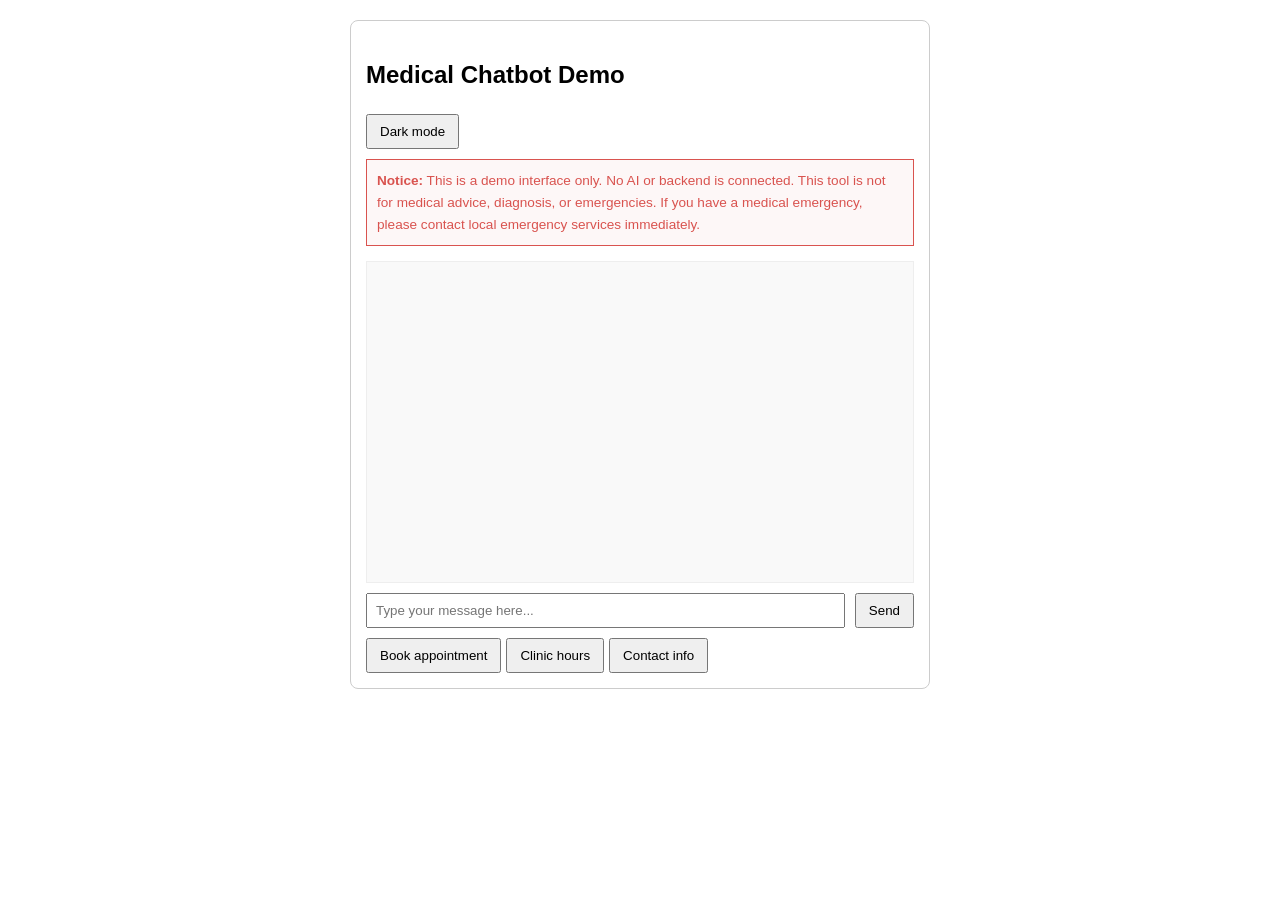
<file: index.html>
<!DOCTYPE html>
<html lang="en">
<head>
    <meta charset="UTF-8">
    <meta name="viewport" content="width=device-width, initial-scale=1.0">
    <title>Medical Chatbot Demo</title>
    <link rel="stylesheet" href="styles.css">
</head>
<body>

    <div id="chat-container">
        <h2>Medical Chatbot Demo</h2>
        <button type="button" id="themeToggle" aria-pressed="false" onclick="toggleTheme()">Dark mode</button>
        <div class="disclaimer">
            <strong>Notice:</strong> This is a demo interface only. No AI or backend is connected. 
            This tool is not for medical advice, diagnosis, or emergencies. If you have a medical emergency, please contact local emergency services immediately.
        </div>
        
        <div id="messages"></div>
        
        <div class="input-area">
            <input type="text" id="userInput" placeholder="Type your message here..." aria-label="Chat input">
            <button onclick="sendMessage()">Send</button>
        </div>

        <div class="prompts">
            <button onclick="setPrompt('How do I book an appointment?')">Book appointment</button>
            <button onclick="setPrompt('What are the clinic hours?')">Clinic hours</button>
            <button onclick="setPrompt('How can I contact the clinic?')">Contact info</button>
        </div>
    </div>

    <script src="app.js"></script>
</body>
</html>
</file>
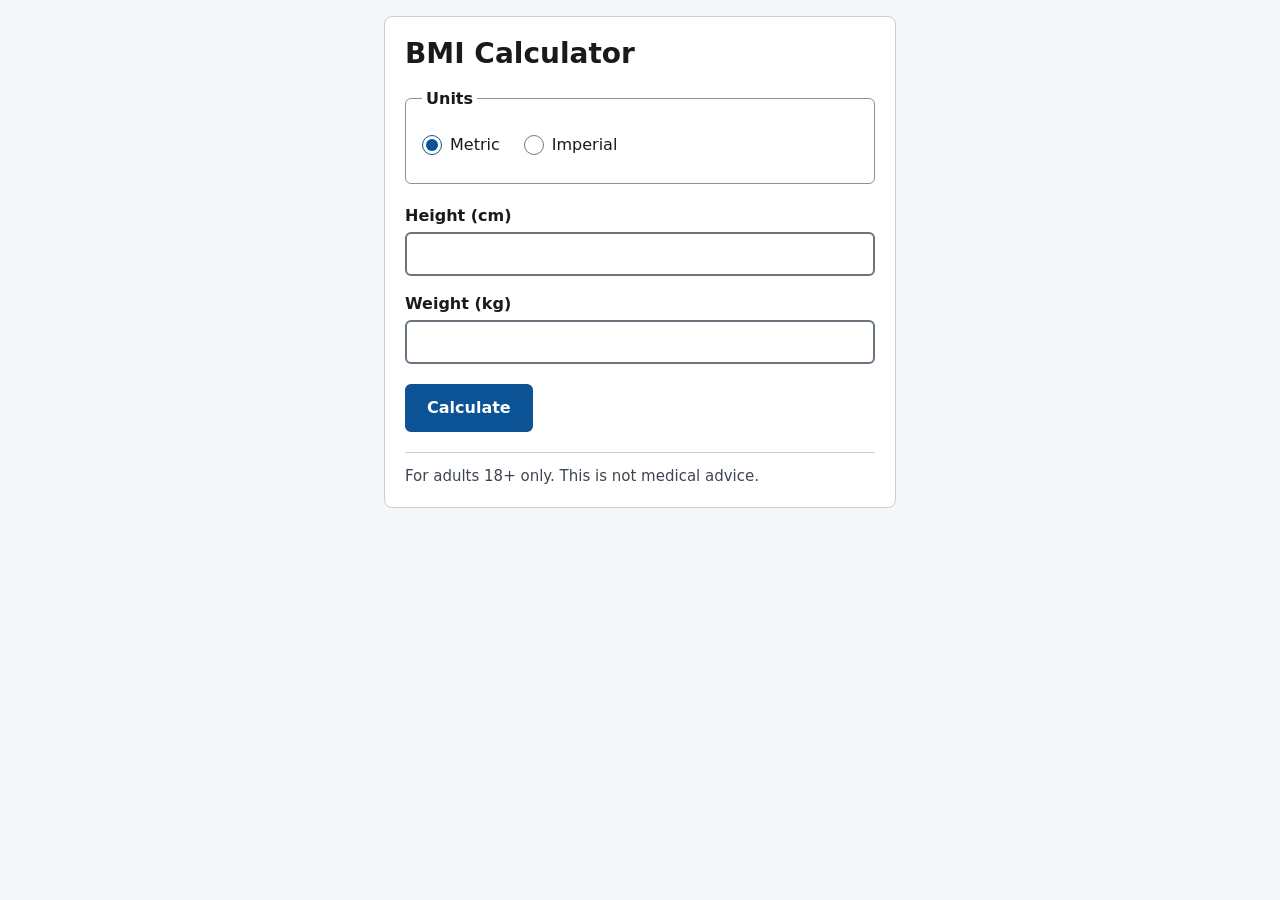
<file: generated-apps/bmi-calculator/index.html>
<!DOCTYPE html>
<html lang="en">
<head>
  <meta charset="utf-8">
  <meta name="viewport" content="width=device-width, initial-scale=1">
  <meta name="description" content="Calculate adult Body Mass Index (BMI) from height and weight in metric or imperial units. Runs entirely in your browser.">
  <title>BMI Calculator</title>
  <style>
    /* ---------- Base / reset ---------- */
    *,
    *::before,
    *::after {
      box-sizing: border-box;
    }

    /* Ensure the hidden attribute always wins, even over display rules below. */
    [hidden] {
      display: none !important;
    }

    html {
      -webkit-text-size-adjust: 100%;
      text-size-adjust: 100%;
    }

    body {
      margin: 0;
      padding: 1rem;
      min-width: 0;
      background-color: #f4f6f8;
      color: #1a1a1a; /* ~16:1 on #ffffff, ~15:1 on #f4f6f8 */
      font-family: system-ui, -apple-system, "Segoe UI", Roboto, "Helvetica Neue", Arial, "Noto Sans", "Liberation Sans", sans-serif;
      font-size: 1rem;
      line-height: 1.5;
      overflow-wrap: break-word;
    }

    main {
      width: 100%;
      max-width: 32rem;
      margin: 0 auto;
      padding: 1.25rem;
      background-color: #ffffff;
      border: 1px solid #c9cfd6;
      border-radius: 0.5rem;
    }

    h1 {
      margin: 0 0 1rem;
      font-size: 1.75rem;
      line-height: 1.2;
    }

    /* ---------- Visually hidden utility ---------- */
    .sr-only {
      position: absolute !important;
      width: 1px !important;
      height: 1px !important;
      padding: 0 !important;
      margin: -1px !important;
      overflow: hidden !important;
      clip: rect(0, 0, 0, 0) !important;
      white-space: nowrap !important;
      border: 0 !important;
    }

    /* ---------- Form layout ---------- */
    form {
      margin: 0;
    }

    fieldset {
      margin: 0 0 1.25rem;
      padding: 0.75rem 1rem 1rem;
      min-width: 0; /* allow fieldset to shrink on narrow screens */
      border: 1px solid #8a939c;
      border-radius: 0.375rem;
    }

    legend {
      padding: 0 0.25rem;
      font-weight: 600;
    }

    .radio-group {
      display: flex;
      flex-wrap: wrap;
      gap: 0.5rem 1.5rem;
    }

    .radio-option {
      display: flex;
      align-items: center;
      gap: 0.5rem;
      min-height: 2.75rem; /* comfortable touch target */
    }

    .radio-option label {
      cursor: pointer;
    }

    input[type="radio"] {
      width: 1.25rem;
      height: 1.25rem;
      margin: 0;
      accent-color: #0b5394;
      cursor: pointer;
      flex-shrink: 0;
    }

    .field {
      margin: 0 0 1rem;
    }

    .field-row {
      display: flex;
      flex-wrap: wrap;
      gap: 0 1rem;
    }

    .field-row > .field {
      flex: 1 1 8rem;
      min-width: 0;
    }

    .field label {
      display: block;
      margin-bottom: 0.25rem;
      font-weight: 600;
    }

    input[type="text"] {
      display: block;
      width: 100%;
      max-width: 100%;
      min-height: 2.75rem;
      padding: 0.5rem 0.75rem;
      font: inherit;
      color: #1a1a1a;
      background-color: #ffffff;
      border: 2px solid #6b7580; /* ~4.7:1 against white, meets 3:1 for UI components */
      border-radius: 0.375rem;
    }

    input[type="text"][aria-invalid="true"] {
      border-color: #b00020;
      border-width: 3px;
      padding: calc(0.5rem - 1px) calc(0.75rem - 1px);
      background-color: #fff5f6;
    }

    /* ---------- Errors ---------- */
    .error {
      margin: 0.25rem 0 0;
      color: #b00020; /* ~7:1 on #ffffff */
      font-size: 0.9375rem;
      font-weight: 600;
    }

    .error:empty {
      display: none;
    }

    /* ---------- Button ---------- */
    button {
      font: inherit;
    }

    #calculate-btn {
      display: inline-block;
      width: 100%;
      min-height: 2.75rem;
      margin-top: 0.25rem;
      padding: 0.625rem 1.25rem;
      color: #ffffff;
      background-color: #0b5394; /* white on #0b5394 is ~8:1 */
      border: 2px solid #0b5394;
      border-radius: 0.375rem;
      font-weight: 600;
      cursor: pointer;
    }

    #calculate-btn:hover {
      background-color: #083d6e;
      border-color: #083d6e;
    }

    #calculate-btn:active {
      background-color: #062c50;
      border-color: #062c50;
    }

    /* ---------- Focus indicators ---------- */
    input[type="text"]:focus-visible,
    input[type="radio"]:focus-visible,
    #calculate-btn:focus-visible {
      outline: 3px solid #1a1a1a;
      outline-offset: 2px;
      box-shadow: 0 0 0 5px #ffd54f;
    }

    /* Fallback for browsers without :focus-visible support */
    @supports not selector(:focus-visible) {
      input[type="text"]:focus,
      input[type="radio"]:focus,
      #calculate-btn:focus {
        outline: 3px solid #1a1a1a;
        outline-offset: 2px;
      }
    }

    /* ---------- Result ---------- */
    #result {
      margin-top: 1.25rem;
    }

    #result-content {
      padding: 0.75rem 1rem;
      background-color: #f4f6f8;
      border: 1px solid #c9cfd6;
      border-left: 0.5rem solid #6b7580;
      border-radius: 0.375rem;
    }

    #result-content p {
      margin: 0.25rem 0;
      font-size: 1.125rem;
    }

    #bmi-value {
      font-size: 1.5rem;
    }

    /* Category accents: decorative only, the text label is always shown. */
    #result[data-category="underweight"] #result-content {
      border-left-color: #1f5fa8;
    }

    #result[data-category="normal"] #result-content {
      border-left-color: #2e7d32;
    }

    #result[data-category="overweight"] #result-content {
      border-left-color: #b45309;
    }

    #result[data-category="obese"] #result-content {
      border-left-color: #b00020;
    }

    /* ---------- Disclaimer ---------- */
    #disclaimer {
      margin: 1.25rem 0 0;
      padding-top: 0.75rem;
      border-top: 1px solid #c9cfd6;
      color: #3d4650; /* ~9.5:1 on white */
      font-size: 0.9375rem;
    }

    /* ---------- Small screens (down to 320px) ---------- */
    @media (max-width: 400px) {
      body {
        padding: 0.5rem;
      }

      main {
        padding: 1rem 0.75rem;
      }

      h1 {
        font-size: 1.5rem;
      }

      fieldset {
        padding: 0.5rem 0.75rem 0.75rem;
      }
    }

    @media (min-width: 480px) {
      #calculate-btn {
        width: auto;
      }
    }

    /* ---------- Forced colours (Windows High Contrast) ---------- */
    @media (forced-colors: active) {
      input[type="text"][aria-invalid="true"] {
        border-style: dashed;
      }

      #result-content {
        border-left-color: CanvasText;
      }
    }
  </style>
</head>
<body>
  <main>
    <h1>BMI Calculator</h1>

    <form id="bmi-form" novalidate>
      <fieldset id="unit-selector">
        <legend>Units</legend>
        <div class="radio-group">
          <div class="radio-option">
            <input type="radio" id="unit-metric" name="units" value="metric" checked>
            <label for="unit-metric">Metric</label>
          </div>
          <div class="radio-option">
            <input type="radio" id="unit-imperial" name="units" value="imperial">
            <label for="unit-imperial">Imperial</label>
          </div>
        </div>
      </fieldset>

      <div id="metric-fields">
        <div class="field">
          <label for="height-cm">Height (cm)</label>
          <input type="text" inputmode="decimal" id="height-cm" name="height-cm" autocomplete="off" aria-describedby="height-cm-error">
          <p id="height-cm-error" class="error"></p>
        </div>
        <div class="field">
          <label for="weight-kg">Weight (kg)</label>
          <input type="text" inputmode="decimal" id="weight-kg" name="weight-kg" autocomplete="off" aria-describedby="weight-kg-error">
          <p id="weight-kg-error" class="error"></p>
        </div>
      </div>

      <div id="imperial-fields" hidden>
        <div class="field-row">
          <div class="field">
            <label for="height-ft">Height (ft)</label>
            <input type="text" inputmode="numeric" id="height-ft" name="height-ft" autocomplete="off" aria-describedby="height-ft-error">
            <p id="height-ft-error" class="error"></p>
          </div>
          <div class="field">
            <label for="height-in">Height (in)</label>
            <input type="text" inputmode="decimal" id="height-in" name="height-in" autocomplete="off" aria-describedby="height-in-error">
            <p id="height-in-error" class="error"></p>
          </div>
        </div>
        <div class="field">
          <label for="weight-lb">Weight (lb)</label>
          <input type="text" inputmode="decimal" id="weight-lb" name="weight-lb" autocomplete="off" aria-describedby="weight-lb-error">
          <p id="weight-lb-error" class="error"></p>
        </div>
      </div>

      <button type="submit" id="calculate-btn">Calculate</button>
    </form>

    <div id="result" role="status" aria-live="polite" aria-atomic="true">
      <div id="result-content" hidden>
        <p>Your BMI: <strong id="bmi-value"></strong></p>
        <p>Category: <strong id="bmi-category"></strong></p>
      </div>
    </div>

    <p id="disclaimer">For adults 18+ only. This is not medical advice.</p>
  </main>

  <script src="app.js" defer></script>
</body>
</html>
</file>
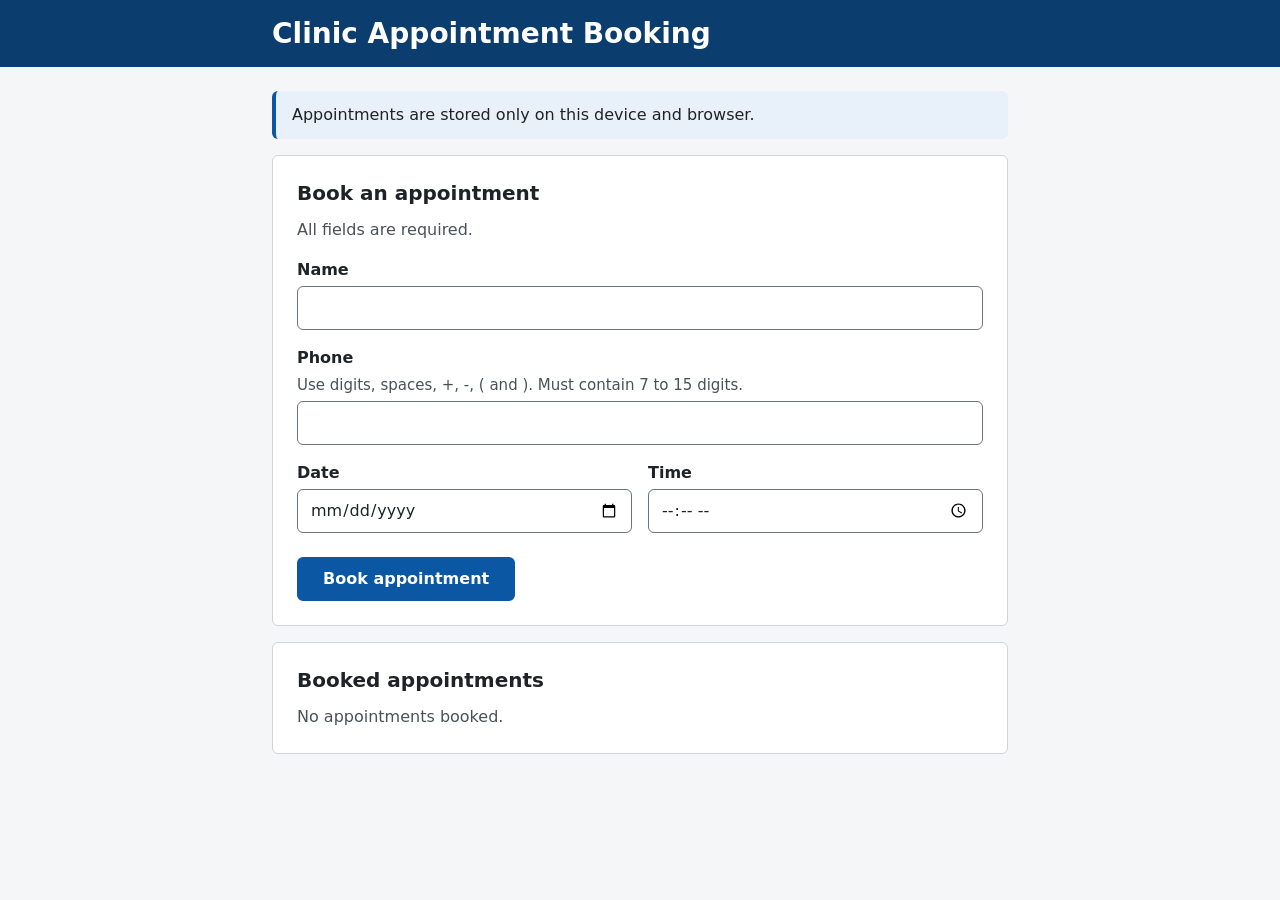
<file: generated-apps/clinic-appointment-booking/index.html>
<!DOCTYPE html>
<html lang="en">
<head>
  <meta charset="utf-8">
  <meta name="viewport" content="width=device-width, initial-scale=1">
  <!--
    Privacy hardening: block all network connections (fetch/XHR/WebSocket/beacon)
    and all form submissions. Script/style sources are intentionally not
    restricted so the app keeps working when opened via file://.
  -->
  <meta http-equiv="Content-Security-Policy" content="connect-src 'none'; form-action 'none'; object-src 'none'; base-uri 'none'">
  <meta name="referrer" content="no-referrer">
  <meta name="description" content="Book a clinic appointment. Appointments are stored only on this device and browser.">
  <title>Clinic Appointment Booking</title>
  <link rel="stylesheet" href="styles.css">
  <script src="app.js" defer></script>
</head>
<body>
  <header class="site-header">
    <div class="container">
      <h1 class="site-title">Clinic Appointment Booking</h1>
    </div>
  </header>

  <main id="main" class="container main-content">
    <p class="notice notice--privacy">Appointments are stored only on this device and browser.</p>

    <p id="storage-warning" class="notice notice--warning" role="alert" hidden></p>

    <noscript>
      <p class="notice notice--warning">This app needs JavaScript to book and display appointments. Please enable JavaScript and reload the page.</p>
    </noscript>

    <section class="card" aria-labelledby="booking-heading">
      <h2 id="booking-heading" class="card-title">Book an appointment</h2>
      <p class="form-intro">All fields are required.</p>

      <form id="booking-form" class="booking-form" novalidate>
        <div class="field">
          <label for="name" class="field-label">Name</label>
          <input
            id="name"
            name="name"
            type="text"
            class="field-input"
            autocomplete="name"
            required
            aria-required="true"
            aria-describedby="name-error">
          <p id="name-error" class="field-error"></p>
        </div>

        <div class="field">
          <label for="phone" class="field-label">Phone</label>
          <p id="phone-hint" class="field-hint">Use digits, spaces, +, -, ( and ). Must contain 7 to 15 digits.</p>
          <input
            id="phone"
            name="phone"
            type="tel"
            class="field-input"
            autocomplete="tel"
            inputmode="tel"
            required
            aria-required="true"
            aria-describedby="phone-hint phone-error">
          <p id="phone-error" class="field-error"></p>
        </div>

        <div class="field-row">
          <div class="field">
            <label for="date" class="field-label">Date</label>
            <input
              id="date"
              name="date"
              type="date"
              class="field-input"
              required
              aria-required="true"
              aria-describedby="date-error">
            <p id="date-error" class="field-error"></p>
          </div>

          <div class="field">
            <label for="time" class="field-label">Time</label>
            <input
              id="time"
              name="time"
              type="time"
              class="field-input"
              required
              aria-required="true"
              aria-describedby="time-error">
            <p id="time-error" class="field-error"></p>
          </div>
        </div>

        <div class="form-actions">
          <button type="submit" class="btn btn--primary">Book appointment</button>
        </div>

        <div id="form-message" class="message" role="status" aria-live="polite" aria-atomic="true"></div>
      </form>
    </section>

    <section class="card" aria-labelledby="list-heading">
      <h2 id="list-heading" class="card-title" tabindex="-1">Booked appointments</h2>

      <div id="list-message" class="message" role="status" aria-live="polite" aria-atomic="true"></div>

      <p id="empty-message" class="empty-message">No appointments booked.</p>
      <ul id="appointment-list" class="appointment-list" hidden></ul>
    </section>
  </main>
</body>
</html>
</file>
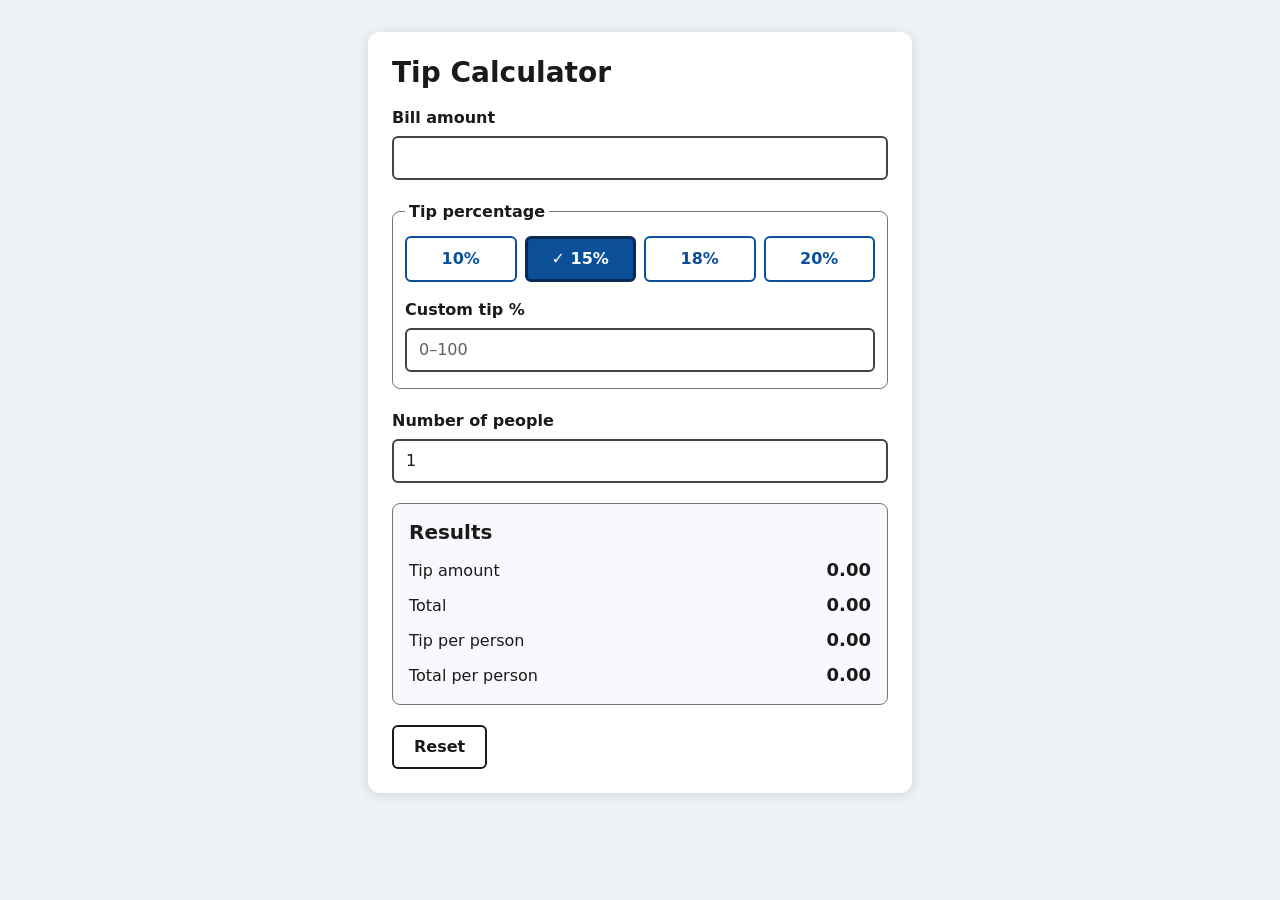
<file: generated-apps/tip-calculator/index.html>
<!DOCTYPE html>
<html lang="en">
<head>
  <meta charset="utf-8">
  <meta name="viewport" content="width=device-width, initial-scale=1">
  <title>Tip Calculator</title>
  <link rel="stylesheet" href="styles.css">
  <script src="app.js" defer></script>
</head>
<body>
  <main class="calculator">
    <h1>Tip Calculator</h1>

    <form id="tip-form" novalidate>
      <div class="field">
        <label for="bill">Bill amount</label>
        <input id="bill" name="bill" type="text" inputmode="decimal" autocomplete="off" aria-describedby="bill-error">
        <p id="bill-error" class="error-message" hidden></p>
      </div>

      <fieldset class="tip-group">
        <legend>Tip percentage</legend>
        <div class="tip-presets">
          <button type="button" class="tip-preset" data-tip="10" aria-pressed="false">10%</button>
          <button type="button" class="tip-preset is-selected" data-tip="15" aria-pressed="true">15%</button>
          <button type="button" class="tip-preset" data-tip="18" aria-pressed="false">18%</button>
          <button type="button" class="tip-preset" data-tip="20" aria-pressed="false">20%</button>
        </div>

        <div class="field">
          <label for="custom-tip">Custom tip %</label>
          <input id="custom-tip" name="custom-tip" type="text" inputmode="decimal" autocomplete="off" placeholder="0–100" aria-describedby="custom-tip-error">
          <p id="custom-tip-error" class="error-message" hidden></p>
        </div>
      </fieldset>

      <div class="field">
        <label for="people">Number of people</label>
        <input id="people" name="people" type="text" inputmode="numeric" autocomplete="off" value="1" aria-describedby="people-error">
        <p id="people-error" class="error-message" hidden></p>
      </div>

      <section id="results" class="results" aria-live="polite" aria-labelledby="results-heading">
        <h2 id="results-heading">Results</h2>
        <dl>
          <dt>Tip amount</dt>
          <dd id="result-tip" class="result-value">0.00</dd>
          <dt>Total</dt>
          <dd id="result-total" class="result-value">0.00</dd>
          <dt>Tip per person</dt>
          <dd id="result-tip-per-person" class="result-value">0.00</dd>
          <dt>Total per person</dt>
          <dd id="result-total-per-person" class="result-value">0.00</dd>
        </dl>
      </section>

      <button type="button" id="reset-btn" class="reset-btn">Reset</button>
    </form>
  </main>
</body>
</html>
</file>
<file: styles.css>
body { 
    font-family: sans-serif; 
    line-height: 1.6; 
    max-width: 600px; 
    width: 95%; 
    margin: 20px auto; 
    padding: 0 10px; 
    box-sizing: border-box;
}

#chat-container { 
    border: 1px solid #ccc; 
    padding: 15px; 
    border-radius: 8px; 
    width: 100%;
    box-sizing: border-box;
}

#messages { 
    height: 300px; 
    overflow-y: auto; 
    border: 1px solid #eee; 
    margin-bottom: 10px; 
    padding: 10px; 
    background: #f9f9f9; 
}

.disclaimer { 
    font-size: 0.85em; 
    color: #d9534f; 
    background: #fdf7f7; 
    padding: 10px; 
    border: 1px solid #d9534f; 
    margin-bottom: 15px; 
}

.input-area { 
    display: flex; 
    gap: 10px; 
}

input { 
    flex-grow: 1; 
    padding: 8px; 
    min-width: 0; /* Allows input to shrink below its content size */
}

.prompts { 
    margin-top: 10px; 
    display: flex; 
    gap: 5px; 
    flex-wrap: wrap; 
}

button { 
    padding: 8px 12px; 
    cursor: pointer; 
}

.bot-reply { color: blue; }

/* Theme toggle */
#themeToggle {
    margin-bottom: 10px;
}

#themeToggle:focus-visible {
    outline: 3px solid #005fcc;
    outline-offset: 2px;
}

/* Dark theme (applied when <body> has the "dark-mode" class) */
body.dark-mode {
    background: #121212;
    color: #e8e8e8;
}

body.dark-mode #chat-container {
    background: #1e1e1e;
    color: #e8e8e8;
    border-color: #444;
}

body.dark-mode #messages {
    background: #2a2a2a;
    color: #e8e8e8;
    border-color: #3a3a3a;
}

body.dark-mode .disclaimer {
    color: #ff9b97;
    background: #3a1f1f;
    border-color: #e06c68;
}

body.dark-mode .bot-reply {
    color: #8ab4f8;
}

body.dark-mode input {
    background: #2a2a2a;
    color: #e8e8e8;
    border: 1px solid #666;
}

body.dark-mode input::placeholder {
    color: #b0b0b0;
}

body.dark-mode button {
    background: #333;
    color: #e8e8e8;
    border: 1px solid #666;
}

body.dark-mode button:hover {
    background: #444;
}

body.dark-mode #themeToggle:focus-visible {
    outline: 3px solid #ffd166;
    outline-offset: 2px;
}

@media (max-width: 480px) {
    .input-area {
        flex-direction: column;
    }
    button {
        width: 100%;
    }
}
</file>
<file: generated-apps/clinic-appointment-booking/styles.css>
/* ==========================================================================
   Clinic Appointment Booking — styles
   Colour pairs chosen to meet WCAG 2.1 AA contrast (most exceed 4.5:1).
   ========================================================================== */

:root {
  --color-text: #1f2328;
  --color-text-muted: #4a5159;
  --color-bg: #f4f6f8;
  --color-surface: #ffffff;
  --color-border: #6b7280;        /* >= 3:1 against white for input borders */
  --color-border-subtle: #d0d5db;

  --color-header-bg: #0b3d6e;
  --color-header-text: #ffffff;

  --color-primary: #0b57a4;       /* white text on this: ~7.2:1 */
  --color-primary-hover: #08427d;

  --color-danger: #a1231b;        /* on white: ~7:1 */
  --color-danger-bg: #fdecea;

  --color-success: #1e6b34;
  --color-success-bg: #e7f4ea;

  --color-warning-text: #6b4100;
  --color-warning-bg: #fff4e0;
  --color-warning-border: #b36b00;

  --color-info-bg: #e8f0fa;
  --color-info-border: #0b57a4;

  --color-focus: #1a4fd6;

  --radius: 6px;
  --space-1: 0.25rem;
  --space-2: 0.5rem;
  --space-3: 0.75rem;
  --space-4: 1rem;
  --space-5: 1.5rem;
  --space-6: 2rem;

  --font-family: system-ui, -apple-system, "Segoe UI", Roboto, "Helvetica Neue", Arial, sans-serif;
}

/* Base ------------------------------------------------------------------- */

*,
*::before,
*::after {
  box-sizing: border-box;
}

[hidden] {
  display: none !important;
}

html {
  -webkit-text-size-adjust: 100%;
  text-size-adjust: 100%;
}

body {
  margin: 0;
  font-family: var(--font-family);
  font-size: 1rem;
  line-height: 1.5;
  color: var(--color-text);
  background-color: var(--color-bg);
}

h1,
h2,
p {
  margin: 0;
}

.container {
  width: 100%;
  max-width: 48rem;
  margin: 0 auto;
  padding-left: var(--space-4);
  padding-right: var(--space-4);
}

/* Visible focus indicator for all keyboard-focusable elements */
:focus-visible {
  outline: 3px solid var(--color-focus);
  outline-offset: 2px;
}

/* Fallback for browsers without :focus-visible support */
@supports not selector(:focus-visible) {
  :focus {
    outline: 3px solid var(--color-focus);
    outline-offset: 2px;
  }
}

/* Headings focused programmatically (tabindex="-1") */
[tabindex="-1"]:focus {
  outline: 3px solid var(--color-focus);
  outline-offset: 2px;
}

.visually-hidden {
  position: absolute !important;
  width: 1px !important;
  height: 1px !important;
  padding: 0 !important;
  margin: -1px !important;
  overflow: hidden !important;
  clip: rect(0, 0, 0, 0) !important;
  white-space: nowrap !important;
  border: 0 !important;
}

/* Header ----------------------------------------------------------------- */

.site-header {
  background-color: var(--color-header-bg);
  color: var(--color-header-text);
  padding: var(--space-4) 0;
}

.site-title {
  font-size: 1.375rem;
  line-height: 1.25;
  font-weight: 700;
}

@media (min-width: 36em) {
  .site-title {
    font-size: 1.75rem;
  }
}

/* Main layout ------------------------------------------------------------ */

.main-content {
  padding-top: var(--space-5);
  padding-bottom: var(--space-6);
}

.main-content > * + * {
  margin-top: var(--space-4);
}

/* Notices ---------------------------------------------------------------- */

.notice {
  padding: var(--space-3) var(--space-4);
  border-radius: var(--radius);
  border-left: 4px solid transparent;
}

.notice--privacy {
  background-color: var(--color-info-bg);
  border-left-color: var(--color-info-border);
  color: var(--color-text);
}

.notice--warning {
  background-color: var(--color-warning-bg);
  border-left-color: var(--color-warning-border);
  color: var(--color-warning-text);
  font-weight: 600;
}

/* Cards ------------------------------------------------------------------ */

.card {
  background-color: var(--color-surface);
  border: 1px solid var(--color-border-subtle);
  border-radius: var(--radius);
  padding: var(--space-4);
}

@media (min-width: 36em) {
  .card {
    padding: var(--space-5);
  }
}

.card-title {
  font-size: 1.25rem;
  line-height: 1.3;
  font-weight: 700;
  margin-bottom: var(--space-3);
}

.form-intro {
  color: var(--color-text-muted);
  margin-bottom: var(--space-4);
}

/* Form ------------------------------------------------------------------- */

.field {
  margin-bottom: var(--space-4);
  min-width: 0;
}

.field-row {
  display: grid;
  grid-template-columns: 1fr;
  column-gap: var(--space-4);
}

@media (min-width: 36em) {
  .field-row {
    grid-template-columns: 1fr 1fr;
  }
}

.field-label {
  display: block;
  font-weight: 600;
  margin-bottom: var(--space-1);
}

.field-hint {
  color: var(--color-text-muted);
  font-size: 0.9375rem;
  margin-bottom: var(--space-1);
}

.field-input {
  display: block;
  width: 100%;
  min-width: 0;
  min-height: 2.75rem;               /* 44px touch target */
  padding: var(--space-2) var(--space-3);
  font: inherit;
  font-size: 1rem;                   /* prevents iOS zoom on focus */
  color: var(--color-text);
  background-color: var(--color-surface);
  border: 1px solid var(--color-border);
  border-radius: var(--radius);
}

.field-input:focus-visible {
  outline: 3px solid var(--color-focus);
  outline-offset: 1px;
  border-color: var(--color-focus);
}

.field-input[aria-invalid="true"] {
  border: 2px solid var(--color-danger);
  background-color: #fffafa;
}

.field-error {
  color: var(--color-danger);
  font-weight: 600;
  font-size: 0.9375rem;
  margin-top: var(--space-1);
}

.field-error:empty {
  display: none;
}

.form-actions {
  margin-top: var(--space-2);
}

/* Buttons ---------------------------------------------------------------- */

.btn {
  display: inline-flex;
  align-items: center;
  justify-content: center;
  min-height: 2.75rem;
  padding: var(--space-2) var(--space-5);
  font: inherit;
  font-weight: 600;
  line-height: 1.2;
  border-radius: var(--radius);
  border: 2px solid transparent;
  cursor: pointer;
  text-align: center;
}

.btn--primary {
  background-color: var(--color-primary);
  border-color: var(--color-primary);
  color: #ffffff;
  width: 100%;
}

@media (min-width: 36em) {
  .btn--primary {
    width: auto;
  }
}

.btn--primary:hover {
  background-color: var(--color-primary-hover);
  border-color: var(--color-primary-hover);
}

.btn--danger {
  background-color: var(--color-surface);
  border-color: var(--color-danger);
  color: var(--color-danger);
  padding-left: var(--space-4);
  padding-right: var(--space-4);
}

.btn--danger:hover {
  background-color: var(--color-danger-bg);
}

/* Messages (live regions) ----------------------------------------------- */

.message {
  margin-top: var(--space-4);
  border-radius: var(--radius);
}

.message:empty {
  margin: 0;
  padding: 0;
  border: 0;
}

.message--success {
  padding: var(--space-3) var(--space-4);
  background-color: var(--color-success-bg);
  color: var(--color-success);
  border-left: 4px solid var(--color-success);
  font-weight: 600;
}

.message--error {
  padding: var(--space-3) var(--space-4);
  background-color: var(--color-danger-bg);
  color: var(--color-danger);
  border-left: 4px solid var(--color-danger);
  font-weight: 600;
}

#list-message:not(:empty) {
  margin-top: 0;
  margin-bottom: var(--space-4);
}

/* Appointment list ------------------------------------------------------- */

.empty-message {
  color: var(--color-text-muted);
}

.appointment-list {
  list-style: none;
  margin: 0;
  padding: 0;
}

.appointment {
  display: flex;
  flex-wrap: wrap;
  align-items: flex-start;
  justify-content: space-between;
  gap: var(--space-3);
  padding: var(--space-4) 0;
  border-top: 1px solid var(--color-border-subtle);
}

.appointment:first-child {
  border-top: 0;
  padding-top: 0;
}

.appointment:last-child {
  padding-bottom: 0;
}

.appointment__details {
  flex: 1 1 14rem;
  min-width: 0;
}

.appointment__name {
  font-weight: 700;
  font-size: 1.0625rem;
  overflow-wrap: anywhere;
  word-break: break-word;
  margin-bottom: var(--space-1);
}

.appointment__meta {
  display: grid;
  grid-template-columns: auto 1fr;
  column-gap: var(--space-3);
  row-gap: var(--space-1);
  margin: 0;
}

.appointment__meta dt {
  color: var(--color-text-muted);
  font-weight: 600;
}

.appointment__meta dd {
  margin: 0;
  overflow-wrap: anywhere;
  word-break: break-word;
}

.appointment__actions {
  flex: 0 0 auto;
}

/* Windows High Contrast / forced colours -------------------------------- */

@media (forced-colors: active) {
  .btn,
  .field-input,
  .notice,
  .message--success,
  .message--error {
    border: 1px solid CanvasText;
  }

  :focus-visible {
    outline: 3px solid Highlight;
  }
}
</file>
<file: generated-apps/tip-calculator/styles.css>
/* Tip Calculator styles
   Mobile-first, system fonts only, no external resources.
   Colour pairs chosen for >= 4.5:1 contrast:
   - #1a1a1a on #ffffff  (~17.4:1)
   - #444444 on #ffffff  (~9.7:1)
   - #0b4f99 on #ffffff  (~8.2:1)
   - #ffffff on #0b4f99  (~8.2:1)
   - #b00020 on #ffffff  (~7.4:1)
   - #5f5f5f on #ffffff  (~6.4:1, placeholder)
*/

*,
*::before,
*::after {
  box-sizing: border-box;
}

[hidden] {
  display: none !important;
}

html {
  -webkit-text-size-adjust: 100%;
  text-size-adjust: 100%;
}

body {
  margin: 0;
  min-width: 320px;
  background: #eef1f5;
  color: #1a1a1a;
  font-family: system-ui, -apple-system, "Segoe UI", Roboto, "Helvetica Neue", Arial, sans-serif;
  font-size: 1rem;
  line-height: 1.5;
}

/* ---------- Layout ---------- */

.calculator {
  width: 100%;
  max-width: 34rem;
  margin: 0 auto;
  padding: 1rem;
  background: #ffffff;
}

h1 {
  margin: 0 0 1rem;
  font-size: 1.5rem;
  line-height: 1.2;
}

h2 {
  margin: 0 0 0.75rem;
  font-size: 1.25rem;
  line-height: 1.2;
}

#tip-form {
  display: flex;
  flex-direction: column;
  gap: 1.25rem;
}

/* ---------- Fields ---------- */

.field {
  display: flex;
  flex-direction: column;
  gap: 0.375rem;
}

label,
legend {
  font-weight: 600;
  color: #1a1a1a;
}

input {
  width: 100%;
  min-height: 2.75rem;
  margin: 0;
  /* 2px border; the invalid state uses a 3px border and removes 1px of
     padding on each side so the field does not change size. */
  padding: 0.5rem 0.75rem;
  border: 2px solid #444444;
  border-radius: 0.375rem;
  background: #ffffff;
  color: #1a1a1a;
  font: inherit;
  font-size: 1rem; /* >= 16px prevents iOS zoom on focus */
}

input::placeholder {
  color: #5f5f5f;
  opacity: 1;
}

input:hover {
  border-color: #1a1a1a;
}

/* Invalid inputs: red border plus a thicker width (not colour alone). */
input[aria-invalid="true"] {
  border: 3px solid #b00020;
  padding: calc(0.5rem - 1px) calc(0.75rem - 1px);
}

.error-message {
  margin: 0;
  color: #b00020;
  background: #ffffff;
  font-size: 0.875rem;
  font-weight: 600;
  line-height: 1.4;
}

/* ---------- Tip presets ---------- */

.tip-group {
  display: flex;
  flex-direction: column;
  gap: 1rem;
  min-width: 0;
  margin: 0;
  padding: 0.75rem 0.75rem 1rem;
  border: 1px solid #767676;
  border-radius: 0.5rem;
}

.tip-group legend {
  padding: 0 0.25rem;
}

.tip-presets {
  display: grid;
  grid-template-columns: repeat(2, minmax(0, 1fr));
  gap: 0.5rem;
}

button {
  font: inherit;
  cursor: pointer;
}

.tip-preset {
  min-height: 2.75rem;
  padding: 0.5rem;
  border: 2px solid #0b4f99;
  border-radius: 0.375rem;
  background: #ffffff;
  color: #0b4f99;
  font-size: 1rem;
  font-weight: 600;
  white-space: nowrap;
}

.tip-preset:hover {
  background: #e3edf8; /* #0b4f99 on #e3edf8 is ~7.0:1 */
}

/* Selected preset: different background, bold border and a check mark,
   so the state is not conveyed by colour alone. */
.tip-preset[aria-pressed="true"],
.tip-preset.is-selected {
  border: 3px solid #062a52;
  background: #0b4f99;
  color: #ffffff;
  font-weight: 700;
}

.tip-preset[aria-pressed="true"]::before,
.tip-preset.is-selected::before {
  content: "✓ ";
}

.tip-preset[aria-pressed="true"]:hover,
.tip-preset.is-selected:hover {
  background: #093f7a;
}

/* ---------- Results ---------- */

.results {
  padding: 1rem;
  border: 1px solid #767676;
  border-radius: 0.5rem;
  background: #f7f9fc; /* #1a1a1a on #f7f9fc is ~16.5:1 */
}

.results dl {
  display: grid;
  grid-template-columns: minmax(0, 1fr) auto;
  align-items: baseline;
  gap: 0.5rem 1rem;
  margin: 0;
}

.results dt {
  color: #1a1a1a;
}

.results dd {
  margin: 0;
}

.result-value {
  font-variant-numeric: tabular-nums;
  font-feature-settings: "tnum" 1;
  font-weight: 700;
  font-size: 1.125rem;
  text-align: right;
  color: #1a1a1a;
  overflow-wrap: anywhere;
}

/* ---------- Reset ---------- */

.reset-btn {
  min-height: 2.75rem;
  padding: 0.5rem 1.25rem;
  border: 2px solid #1a1a1a;
  border-radius: 0.375rem;
  background: #ffffff;
  color: #1a1a1a;
  font-size: 1rem;
  font-weight: 600;
}

.reset-btn:hover {
  background: #e9e9e9; /* #1a1a1a on #e9e9e9 is ~14.4:1 */
}

/* ---------- Focus (visible, >= 2px) ---------- */

button:focus-visible,
input:focus-visible {
  outline: 3px solid #1a1a1a;
  outline-offset: 2px;
  box-shadow: 0 0 0 5px #ffd54f;
}

/* Fallback for browsers without :focus-visible support */
@supports not selector(:focus-visible) {
  button:focus,
  input:focus {
    outline: 3px solid #1a1a1a;
    outline-offset: 2px;
  }
}

/* ---------- Larger screens ---------- */

@media (min-width: 30rem) {
  .calculator {
    margin: 2rem auto;
    padding: 1.5rem;
    border-radius: 0.75rem;
    box-shadow: 0 2px 12px rgba(0, 0, 0, 0.12);
  }

  h1 {
    font-size: 1.75rem;
  }

  .tip-presets {
    grid-template-columns: repeat(4, minmax(0, 1fr));
  }

  .reset-btn {
    align-self: flex-start;
  }
}

/* ---------- User preferences ---------- */

@media (prefers-reduced-motion: no-preference) {
  .tip-preset,
  .reset-btn,
  input {
    transition: background-color 0.12s ease, border-color 0.12s ease;
  }
}

@media (forced-colors: active) {
  .tip-preset[aria-pressed="true"],
  .tip-preset.is-selected {
    border: 3px solid Highlight;
    background: Highlight;
    color: HighlightText;
    forced-color-adjust: none;
  }

  input[aria-invalid="true"] {
    border-style: dashed;
  }

  button:focus-visible,
  input:focus-visible {
    outline-color: Highlight;
  }
}
</file>
